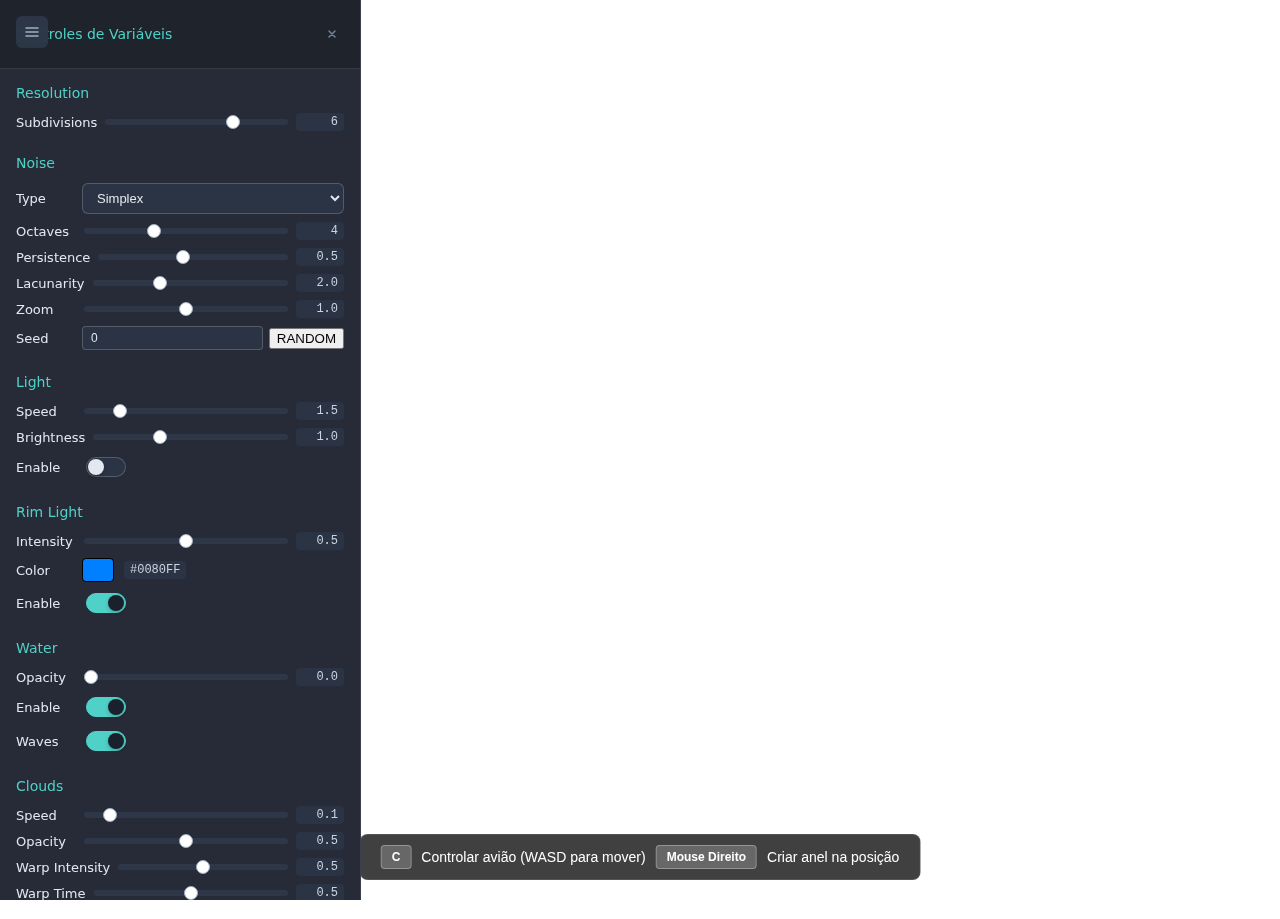
<file: index.html>
<!DOCTYPE html>
<html lang="pt-BR">
<head>
    <meta charset="UTF-8">
    <meta name="viewport" content="width=device-width, initial-scale=1.0">
    <title>Planet Generator</title>
    <link rel="stylesheet" href="styles.css">
</head>
<body>
    <canvas id="glcanvas"></canvas>

    <!-- FPS Counter -->
    <div id="fps-counter" class="fps-counter">FPS: 0</div>

    <!-- Controls Tooltip -->
    <div id="controls-tooltip" class="controls-tooltip">
        <span class="tooltip-key">C</span> Controlar avião (WASD para mover)
        <span class="tooltip-key">Mouse Direito</span> Criar anel na posição
    </div>

    <!-- Controls Toggle Button -->
    <button id="controls-toggle" class="controls-toggle" aria-label="Toggle Controls">
        <svg width="16" height="16" viewBox="0 0 16 16" fill="none">
            <path d="M2 4h12M2 8h12M2 12h12" stroke="currentColor" stroke-width="1.5" stroke-linecap="round"/>
        </svg>
    </button>

    <!-- Controls Panel -->
    <div id="controls" class="controls-panel controls-visible">
        <!-- Header -->
        <div class="controls-header">
            <div class="header-left">
                <span>Controles de Variáveis</span>
            </div>
            <div class="header-right">
                <button id="controls-close" class="controls-close" aria-label="Close Controls">
                    <svg width="12" height="12" viewBox="0 0 12 12" fill="none">
                        <path d="M9 3L3 9M3 3l6 6" stroke="currentColor" stroke-width="1.5" stroke-linecap="round"/>
                    </svg>
                </button>
            </div>
        </div>

        <!-- Content -->
        <div class="controls-content">

            <!-- Resolution -->
            <div class="control-section">
                <h4>Resolution</h4>
                <div class="control-group">
                    <label for="subdivisons">Subdivisions</label>
                    <input type="range" id="subdivisons" min="1" max="8" value="6" step="1" autocomplete="off">
                    <span id="subdivisons-value">6</span>
                </div>
            </div>
        
            <!-- Noise -->
            <div class="control-section">
                <h4>Noise</h4>
                <div class="control-group">
                    <label for="noise-type">Type</label>
                    <select id="noise-type">
                        <option value="simplex">Simplex</option>
                        <option value="perlin">Perlin</option>
                        <option value="value">Value</option>
                    </select>
                </div>
                <div class="control-group">
                    <label for="octaves">Octaves</label>
                    <input type="range" id="octaves" min="1" max="10" value="4" step="1" autocomplete="off">
                    <span id="octaves-value">4</span>
                </div>
                <div class="control-group">
                    <label for="persistence">Persistence</label>
                    <input type="range" id="persistence" min="0.1" max="1.0" value="0.5" step="0.05" autocomplete="off">
                    <span id="persistence-value">0.5</span>
                </div>
                <div class="control-group">
                    <label for="lacunarity">Lacunarity</label>
                    <input type="range" id="lacunarity" min="1.0" max="4.0" value="2.0" step="0.1" autocomplete="off">
                    <span id="lacunarity-value">2.0</span>
                </div>
                <div class="control-group">
                    <label for="noise-zoom">Zoom</label>
                    <input type="range" id="noise-zoom" min="0.0" max="2.0" value="1.0" step="0.05" autocomplete="off">
                    <span id="noise-zoom-value">1.0</span>
                </div>
                <div class="control-group">
                    <label for="seed-input">Seed</label>
                    <input type="number" id="seed-input" min="0" max="2147483647" value="0" step="1" autocomplete="off" style="flex: 1; padding: 4px 8px; background: rgba(45, 55, 72, 0.8); border: 1px solid rgba(255, 255, 255, 0.2); border-radius: 4px; color: #e2e8f0; font-size: 12px;">
                    <button id="seed-random" class="action-button-small">RANDOM</button>
                </div>
            </div>

            <!-- Light -->
            <div class="control-section">
                <h4>Light</h4>
                <div class="control-group">
                    <label for="light-speed">Speed</label>
                    <input type="range" id="light-speed" min="0.0" max="10.0" value="1.5" step="0.1" autocomplete="off">
                    <span id="light-speed-value">1.5</span>
                </div>
                <div class="control-group">
                    <label for="light-brightness">Brightness</label>
                    <input type="range" id="light-brightness" min="0.0" max="3.0" value="1.0" step="0.1" autocomplete="off">
                    <span id="light-brightness-value">1.0</span>
                </div>
                <div class="control-group">
                    <label for="lambertian-toggle">Enable</label>
                    <input type="checkbox" id="lambertian-toggle" autocomplete="off">
                </div>
            </div>

            <!-- Rim -->
            <div class="control-section">
                <h4>Rim Light</h4>
                <div class="control-group">
                    <label for="rim-intensity">Intensity</label>
                    <input type="range" id="rim-intensity" min="0.0" max="1.0" value="0.5" step="0.01" autocomplete="off">
                    <span id="rim-intensity-value">0.5</span>
                </div>
                <div class="control-group">
                    <label for="rim-color">Color</label>
                    <input type="color" id="rim-color" value="#0080FF" autocomplete="off">
                    <span id="rim-color-value">#0080FF</span>
                </div>
                <div class="control-group">
                    <label for="rim-toggle">Enable</label>
                    <input type="checkbox" id="rim-toggle" checked autocomplete="off">
                </div>
            </div>

            <!-- Water -->
            <div class="control-section">
                <h4>Water</h4>
                <div class="control-group">
                    <label for="water-opacity">Opacity</label>
                    <input type="range" id="water-opacity" min="0.0" max="1.0" value="0.0" step="0.01" autocomplete="off">
                    <span id="water-opacity-value">0.0</span>
                </div>
                <div class="control-group">
                    <label for="water-toggle">Enable</label>
                    <input type="checkbox" id="water-toggle" checked autocomplete="off">
                </div>
                <div class="control-group">
                    <label for="waves-toggle">Waves</label>
                    <input type="checkbox" id="waves-toggle" checked autocomplete="off">
                </div>
            </div>

            <!-- Clouds -->
            <div class="control-section">
                <h4>Clouds</h4>
                <div class="control-group">
                    <label for="cloud-speed">Speed</label>
                    <input type="range" id="cloud-speed" min="0.0" max="1.0" value="0.1" step="0.05" autocomplete="off">
                    <span id="cloud-speed-value">0.1</span>
                </div>
                <div class="control-group">
                    <label for="cloud-opacity">Opacity</label>
                    <input type="range" id="cloud-opacity" min="0.0" max="1.0" value="0.5" step="0.05" autocomplete="off">
                    <span id="cloud-opacity-value">0.5</span>
                </div>
                <div class="control-group">
                    <label for="cloud-warp-intensity">Warp Intensity</label>
                    <input type="range" id="cloud-warp-intensity" min="0.0" max="1.0" value="0.5" step="0.05" autocomplete="off">
                    <span id="cloud-warp-intensity-value">0.5</span>
                </div>
                <div class="control-group">
                    <label for="cloud-warp-time">Warp Time</label>
                    <input type="range" id="cloud-warp-time" min="0.0" max="1.0" value="0.5" step="0.05" autocomplete="off">
                    <span id="cloud-warp-time-value">0.5</span>
                </div>
                <div class="control-group">
                    <label for="cloud-texture-zoom">Texture Zoom</label>
                    <input type="range" id="cloud-texture-zoom" min="0.0" max="5.0" value="1.10" step="0.1" autocomplete="off">
                    <span id="cloud-texture-zoom-value">1.10</span>
                </div>
                <div class="control-group">
                    <label for="cloud-threshold">Threshold</label>
                    <input type="range" id="cloud-threshold" min="0.0" max="1.0" value="0.65" step="0.01" autocomplete="off">
                    <span id="cloud-threshold-value">0.65</span>
                </div>
                <div class="control-group">
                    <label for="cloud-alpha">Alpha</label>
                    <input type="range" id="cloud-alpha" min="0.0" max="1.0" value="0.65" step="0.01" autocomplete="off">
                    <span id="cloud-alpha-value">0.65</span>
                </div>
                <div class="control-group">
                    <label for="cloud-color">Color</label>
                    <input type="color" id="cloud-color" value="#FFFFFF" autocomplete="off">
                    <span id="cloud-color-value">#FFFFFF</span>
                </div>
                <div class="control-group">
                    <label for="clouds-toggle">Enable</label>
                    <input type="checkbox" id="clouds-toggle" unchecked autocomplete="off">
                </div>
            </div>

            <!-- Terrain Layers -->
            <div class="control-section">
                <h4>Terrain Layers</h4>
                <div class="control-group">
                    <label for="terrain-displacement">Displacement</label>
                    <input type="range" id="terrain-displacement" min="0.0" max="1.0" value="0.3" step="0.01" autocomplete="off">
                    <span id="terrain-displacement-value">0.3</span>
                </div>
                <div class="control-group">
                    <label for="num-layers">Active Layers</label>
                    <input type="number" id="num-layers" min="1" max="10" value="10" step="1" autocomplete="off" style="width: 50px; padding: 4px; background: rgba(45, 55, 72, 0.8); border: 1px solid rgba(255, 255, 255, 0.2); border-radius: 4px; color: #e2e8f0; text-align: center;">
                    <span id="num-layers-value">10</span>
                </div>
                
                <!-- Layer Controls -->
                <div class="control-group">
                    <label for="layer0-level">Layer 0</label>
                    <input type="color" id="layer0-color" value="#08223e" autocomplete="off">
                    <input type="range" id="layer0-level" min="0.0" max="1.0" value="0.35" step="0.01" autocomplete="off">
                    <span id="layer0-value">0.35</span>
                </div>
                <div class="control-group">
                    <label for="layer1-level">Layer 1</label>
                    <input type="color" id="layer1-color" value="#1a3f62" autocomplete="off">
                    <input type="range" id="layer1-level" min="0.0" max="1.0" value="0.45" step="0.01" autocomplete="off">
                    <span id="layer1-value">0.45</span>
                </div>
                <div class="control-group">
                    <label for="layer2-level">Layer 2</label>
                    <input type="color" id="layer2-color" value="#365962" autocomplete="off">
                    <input type="range" id="layer2-level" min="0.0" max="1.0" value="0.50" step="0.01" autocomplete="off">
                    <span id="layer2-value">0.50</span>
                </div>
                <div class="control-group">
                    <label for="layer3-level">Layer 3</label>
                    <input type="color" id="layer3-color" value="#587262" autocomplete="off">
                    <input type="range" id="layer3-level" min="0.0" max="1.0" value="0.55" step="0.01" autocomplete="off">
                    <span id="layer3-value">0.55</span>
                </div>
                <div class="control-group">
                    <label for="layer4-level">Layer 4</label>
                    <input type="color" id="layer4-color" value="#ccb380" autocomplete="off">
                    <input type="range" id="layer4-level" min="0.0" max="1.0" value="0.60" step="0.01" autocomplete="off">
                    <span id="layer4-value">0.60</span>
                </div>
                <div class="control-group">
                    <label for="layer5-level">Layer 5</label>
                    <input type="color" id="layer5-color" value="#58723f" autocomplete="off">
                    <input type="range" id="layer5-level" min="0.0" max="1.0" value="0.65" step="0.01" autocomplete="off">
                    <span id="layer5-value">0.65</span>
                </div>
                <div class="control-group">
                    <label for="layer6-level">Layer 6</label>
                    <input type="color" id="layer6-color" value="#405934" autocomplete="off">
                    <input type="range" id="layer6-level" min="0.0" max="1.0" value="0.70" step="0.01" autocomplete="off">
                    <span id="layer6-value">0.70</span>
                </div>
                <div class="control-group">
                    <label for="layer7-level">Layer 7</label>
                    <input type="color" id="layer7-color" value="#72624c" autocomplete="off">
                    <input type="range" id="layer7-level" min="0.0" max="1.0" value="0.75" step="0.01" autocomplete="off">
                    <span id="layer7-value">0.75</span>
                </div>
                <div class="control-group">
                    <label for="layer8-level">Layer 8</label>
                    <input type="color" id="layer8-color" value="#c0c0c0" autocomplete="off">
                    <input type="range" id="layer8-level" min="0.0" max="1.0" value="0.80" step="0.01" autocomplete="off">
                    <span id="layer8-value">0.80</span>
                </div>
                <div class="control-group">
                    <label for="layer9-level">Layer 9</label>
                    <input type="color" id="layer9-color" value="#fafafa" autocomplete="off">
                    <input type="range" id="layer9-level" min="0.0" max="1.0" value="0.90" step="0.01" autocomplete="off">
                    <span id="layer9-value">0.90</span>
                </div>
            </div>
            
            <!-- Objects / Rings -->
            <div class="control-section">
                <h4>Objetos</h4>
                <div class="stats-display">
                    <div class="stat-item">
                        <span class="stat-label">Anéis Ativos</span>
                        <span id="ring-count" class="stat-value">0</span>
                    </div>
                </div>
                <div class="control-group">
                    <button id="add-ring-btn" class="action-button">Adicionar Anel</button>
                </div>
                <div class="control-group">
                    <button id="clear-rings-btn" class="action-button danger">Limpar Todos</button>
                </div>
            </div>

            <!-- Time Attack Game -->
            <div class="control-section">
                <h4>Collect Game</h4>
                
                <div class="game-stats">
                    <div class="stat-item">
                        <span class="stat-label">Tempo</span>
                        <span id="game-timer" class="stat-value highlight">30.0s</span>
                    </div>
                    <div class="stat-item">
                        <span class="stat-label">Anéis</span>
                        <span class="stat-value">
                            <span id="game-score">0</span> / <span id="game-target">10</span>
                        </span>
                    </div>
                </div>
                
                <div id="game-status" class="game-status"></div>

                <div class="control-group">
                    <button id="game-start-btn" class="action-button primary">
                        ▶ Iniciar Jogo
                    </button>
                </div>

                <div class="control-group">
                    <button id="game-restart-btn" class="action-button secondary" style="display: none;">
                        ▶ Reiniciar
                    </button>
                </div>
            </div>

            <!-- Other Settings -->
            <div class="control-section">
                <h4>Outros</h4>
                <div class="control-group">
                    <label for="wireframe-toggle">Wireframe</label>
                    <input type="checkbox" id="wireframe-toggle" autocomplete="off">
                </div>
            </div>

        </div>
    </div>

    <script type="module" src="main.js"></script>
</body>
</html>
</file>
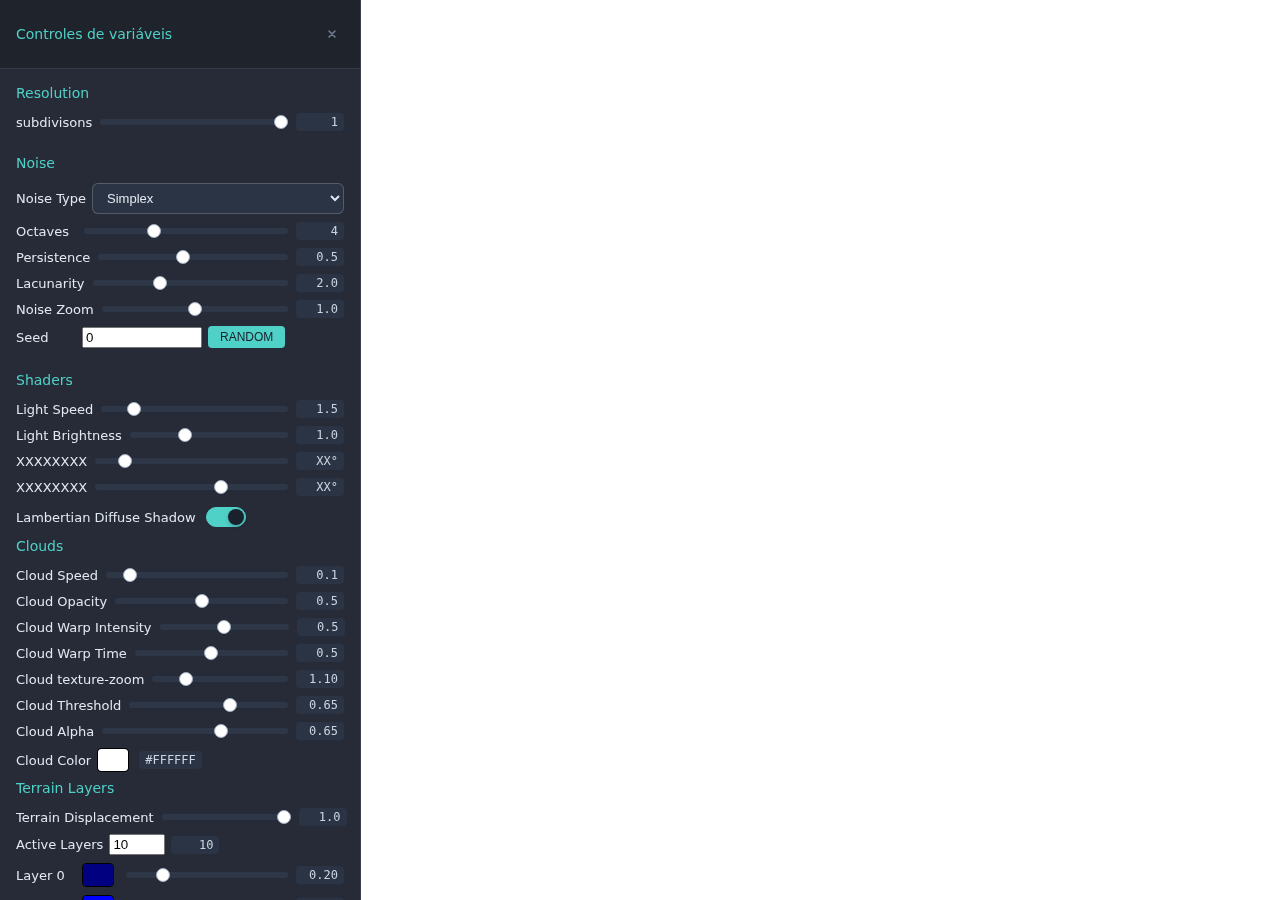
<file: REFACT(NOT WORKING)/index.html>
<!DOCTYPE html>
<html>
<head>
    <meta charset="UTF-8">
    <meta name="viewport" content="width=device-width, initial-scale=1.0">
    <title>Planet Generator</title>
    <link rel="stylesheet" href="styles.css">
</head>
<body>
    <canvas id="glcanvas"> </canvas>
    <button id="controls-toggle" class="controls-toggle" aria-label="Toggle Controls" style="display: none;">
        <svg width="16" height="16" viewBox="0 0 16 16" fill="none">
        <path d="M2 4h12M2 8h12M2 12h12" stroke="currentColor" stroke-width="1.5" stroke-linecap="round"/>
        </svg>
    </button>

    <div id="controls" class="controls-panel controls-visible">
        <div class="controls-header">
            <div class="header-left">
                <svg width="16" height="16" viewBox="0 0 16 16" fill="none" class="settings-icon">
                <path d="M2 4h12M2 8h12M2 12h12" stroke="currentColor" stroke-width="1.5" stroke-linecap="round"/>
                </svg>
                <span>Controles de variáveis</span>
            </div>
        <div class="header-right">
            <button id="controls-close" class="controls-close" aria-label="Close Controls">
            <svg width="12" height="12" viewBox="0 0 12 12" fill="none">
                <path d="M9 3L3 9M3 3l6 6" stroke="currentColor" stroke-width="1.5" stroke-linecap="round"/>
            </svg>
            </button>
        </div>
    </div>

    <div class="controls-content">

        <div class="control-section">
            <h4>Resolution</h4>
            <div class="control-group">
                <label for="subdivisons">subdivisons</label>
                <input type="range" id="subdivisons" min="1" max="6" value="6" step="1" autocomplete="off">
                <span id="subdivisons-value">1</span>
            </div>
        </div>
      
        <div class="control-section">
            <h4>Noise</h4>
            <div class="control-group">
                <label for="noise-type">Noise Type</label>
                <select id="noise-type">
                    <option value="simplex">Simplex</option>
                    <option value="perlin">Perlin</option>
                    <option value="value">Value</option>
                </select>
            </div>
            <div class="control-group">
                <label for="octaves">Octaves</label>
                <input type="range" id="octaves" min="1" max="10" value="4" step="1" autocomplete="off">
                <span id="octaves-value">4</span>
            </div>
            <div class="control-group">
                <label for="persistence">Persistence</label>
                <input type="range" id="persistence" min="0.1" max="1.0" value="0.5" step="0.05" autocomplete="off">
                <span id="persistence-value">0.5</span>
            </div>
            <div class="control-group">
                <label for="lacunarity">Lacunarity</label>
                <input type="range" id="lacunarity" min="1.0" max="4.0" value="2.0" step="0.1" autocomplete="off">
                <span id="lacunarity-value">2.0</span>
            </div>
            <div class="control-group">
                <label for="noise-zoom">Noise Zoom</label>
                <input type="range" id="noise-zoom" min="0.0" max="2.0" value="1.0" step="0.05" autocomplete="off">
                <span id="noise-zoom-value">1.0</span>
            </div>
            <!-- <div class="control-group">
                <label for="noise-resolution">Noise Resolution</label>
                <input type="range" id="noise-resolution" min="256" max="4096" value="512" step="256">
                <span id="noise-resolution-value">512</span>
            </div> -->
            <div class="control-group">
                <label for="seed-input">Seed</label>
                <input type="number" id="seed-input" min="0" max="9999999999" value="0" step="1" autocomplete="off">
                <button id="seed-random" style="padding: 4px 12px; background: #4fd1c7; border: none; border-radius: 4px; color: #1a202c; font-size: 12px; cursor: pointer; font-weight: 500;">RANDOM</button>

            </div>
        </div>

        <div class="control-section">
            <h4>Shaders</h4>
            <div class="control-group">
                <label for="light-speed">Light Speed</label>
                <input type="range" id="light-speed" min="0.0" max="10.0" value="1.5" step="0.1" autocomplete="off">
                <span id="light-speed-value">1.5</span>
            </div>
            <div class="control-group">
                <label for="light-speed">Light Brightness</label>
                <input type="range" id="light-brightness" min="0.0" max="3.0" value="1.0" step="0.1" autocomplete="off">
                <span id="light-brightness-value">1.0</span>
            </div>
            <div class="control-group">
                <label for="light-angle">XXXXXXXX</label>
                <input type="range" id="light-angle" min="0" max="360" value="45" step="1" autocomplete="off">
                <span id="light-angle-value">XX°</span>
            </div>
            <div class="control-group">
                <label for="light-pitch">XXXXXXXX</label>
                <input type="range" id="light-pitch" min="-90" max="90" value="30" step="1" autocomplete="off">
                <span id="light-pitch-value">XX°</span>
            </div>

            <div class="control-group">
                <label for="lambertian-toggle">Lambertian Diffuse Shadow</label>
                <input type="checkbox" id="lambertian-toggle" checked autocomplete="off">
            </div>

            <div class="control-section">
                <h4>Clouds</h4>

                <div class="control-group">
                    <label for="cloud-speed">Cloud Speed</label>
                    <input type="range" id="cloud-speed" min="0.0" max="1.0" value="0.1" step="0.05" autocomplete="off">
                    <span id="cloud-speed-value">0.1</span>
                </div>

                <div class="control-group">
                    <label for="cloud-opacity">Cloud Opacity</label>
                    <input type="range" id="cloud-opacity" min="0.0" max="1.0" value="0.5" step="0.05" autocomplete="off">
                    <span id="cloud-opacity-value">0.5</span>
                </div>

                <div class="control-group">
                    <label for="cloud-warp-intensity">Cloud Warp Intensity</label>
                    <input type="range" id="cloud-warp-intensity" min="0.0" max="1.0" value="0.5" step="0.05" autocomplete="off">
                    <span id="cloud-warp-intensity-value">0.5</span>
                </div>

                <div class="control-group">
                    <label for="cloud-warp-time">Cloud Warp Time</label>
                    <input type="range" id="cloud-warp-time" min="0.0" max="1.0" value="0.5" step="0.05" autocomplete="off">
                    <span id="cloud-warp-time-value">0.5</span>
                </div>

                <div class="control-group">
                    <label for="cloud-texture-zoom">Cloud texture-zoom</label>
                    <input type="range" id="cloud-texture-zoom" min="0.0" max="5.0" value="1.10" step="0.1" autocomplete="off">
                    <span id="cloud-texture-zoom-value">1.10</span>
                </div>

                <div class="control-group">
                    <label for="cloud-threshold">Cloud Threshold</label>
                    <input type="range" id="cloud-threshold" min="0.0" max="1.0" value="0.65" step="0.01" autocomplete="off">
                    <span id="cloud-threshold-value">0.65</span>
                </div>

                <div class="control-group">
                    <label for="cloud-alpha">Cloud Alpha</label>
                    <input type="range" id="cloud-alpha" min="0.0" max="1.0" value="0.65" step="0.01" autocomplete="off">
                    <span id="cloud-alpha-value">0.65</span>
                </div>

                <div class="control-group">
                    <label for="cloud-color">Cloud Color</label>
                    <input type="color" id="cloud-color" value="#FFFFFF" autocomplete="off">
                    <span id="cloud-color-value">#FFFFFF</span>
                </div>

            <div class="control-section">
                <h4>Terrain Layers</h4>
                <div class="control-group">
                    <label for="terrain-displacement">Terrain Displacement</label>
                    <input type="range" id="terrain-displacement" min="0.0" max="1.0" value="1.0" step="0.01" autocomplete="off">
                    <span id="terrain-displacement-value">1.0</span>
                </div>
                <div class="control-group">
                    <label for="num-layers">Active Layers</label>
                    <input type="number" id="num-layers" min="1" max="10" value="10" step="1" autocomplete="off">
                    <span id="num-layers-value">10</span>
                </div>
                <div class="control-group">
                    <label for="layer0-level">Layer 0</label>
                    <input type="color" id="layer0-color" value="#000080" autocomplete="off">
                    <input type="range" id="layer0-level" min="0.0" max="1.0" value="0.20" step="0.01" autocomplete="off">
                    <span id="layer0-value">0.20</span>
                </div>
                <div class="control-group">
                    <label for="layer1-level">Layer 1</label>
                    <input type="color" id="layer1-color" value="#0000ff" autocomplete="off">
                    <input type="range" id="layer1-level" min="0.0" max="1.0" value="0.30" step="0.01" autocomplete="off">
                    <span id="layer1-value">0.30</span>
                </div>
                <div class="control-group">
                    <label for="layer2-level">Layer 2</label>
                    <input type="color" id="layer2-color" value="#0080ff" autocomplete="off">
                    <input type="range" id="layer2-level" min="0.0" max="1.0" value="0.35" step="0.01" autocomplete="off">
                    <span id="layer2-value">0.35</span>
                </div>
                <div class="control-group">
                    <label for="layer3-level">Layer 3</label>
                    <input type="color" id="layer3-color" value="#ccb380" autocomplete="off">
                    <input type="range" id="layer3-level" min="0.0" max="1.0" value="0.40" step="0.01" autocomplete="off">
                    <span id="layer3-value">0.40</span>
                </div>
                <div class="control-group">
                    <label for="layer4-level">Layer 4</label>
                    <input type="color" id="layer4-color" value="#33ff33" autocomplete="off">
                    <input type="range" id="layer4-level" min="0.0" max="1.0" value="0.50" step="0.01" autocomplete="off">
                    <span id="layer4-value">0.50</span>
                </div>
                <div class="control-group">
                    <label for="layer5-level">Layer 5</label>
                    <input type="color" id="layer5-color" value="#008000" autocomplete="off">
                    <input type="range" id="layer5-level" min="0.0" max="1.0" value="0.60" step="0.01" autocomplete="off">
                    <span id="layer5-value">0.60</span>
                </div>
                <div class="control-group">
                    <label for="layer6-level">Layer 6</label>
                    <input type="color" id="layer6-color" value="#808080" autocomplete="off">
                    <input type="range" id="layer6-level" min="0.0" max="1.0" value="0.70" step="0.01" autocomplete="off">
                    <span id="layer6-value">0.70</span>
                </div>
                <div class="control-group">
                    <label for="layer7-level">Layer 7</label>
                    <input type="color" id="layer7-color" value="#404040" autocomplete="off">
                    <input type="range" id="layer7-level" min="0.0" max="1.0" value="0.75" step="0.01" autocomplete="off">
                    <span id="layer7-value">0.75</span>
                </div>
                <div class="control-group">
                    <label for="layer8-level">Layer 8</label>
                    <input type="color" id="layer8-color" value="#b36b00" autocomplete="off">
                    <input type="range" id="layer8-level" min="0.0" max="1.0" value="0.80" step="0.01" autocomplete="off">
                    <span id="layer8-value">0.80</span>
                </div>
                <div class="control-group">
                    <label for="layer9-level">Layer 9</label>
                    <input type="color" id="layer9-color" value="#8b4513" autocomplete="off">
                    <input type="range" id="layer9-level" min="0.0" max="1.0" value="0.85" step="0.01" autocomplete="off">
                    <span id="layer9-value">0.90</span>
                </div>
            </div>
        </div>

        <div class="control-section">
            <h4>Outro</h4>
            <div class="control-group">
                <label for="wireframe-toggle">Wireframe</label>
                <input type="checkbox" id="wireframe-toggle" unchecked autocomplete="off">
            </div>
            <div class="control-group">
                <label for="clouds-toggle">Clouds</label>
                <input type="checkbox" id="clouds-toggle" checked autocomplete="off">
            </div>
        </div>
    </div>
    <script type="module" src="main.js"></script>
</body>
</html>
</file>
<file: styles.css>
html, body {
  margin: 0;
  padding: 0;
  height: 100%;
  width: 100%;
  background-color: #ffffff; 
  overflow: hidden;
  font-family: -apple-system, BlinkMacSystemFont, 'Segoe UI', system-ui, sans-serif;
}

canvas {
  display: block;     
  width: 100vw;       
  height: 100vh;      
}

.controls-tooltip {
    position: fixed;
    bottom: 20px;
    left: 50%;
    transform: translateX(-50%);
    background: rgba(0, 0, 0, 0.75);
    color: #fff;
    padding: 10px 20px;
    border-radius: 8px;
    font-family: -apple-system, BlinkMacSystemFont, 'Segoe UI', Roboto, sans-serif;
    font-size: 14px;
    display: flex;
    align-items: center;
    gap: 10px;
    backdrop-filter: blur(10px);
    border: 1px solid rgba(255, 255, 255, 0.1);
    z-index: 100;
    transition: opacity 0.3s ease;
}

.tooltip-key {
    background: rgba(255, 255, 255, 0.2);
    padding: 4px 10px;
    border-radius: 4px;
    font-weight: bold;
    font-size: 12px;
    border: 1px solid rgba(255, 255, 255, 0.3);
}

.controls-tooltip.hidden {
    opacity: 0;
    pointer-events: none;
}

.controls-toggle {
  position: fixed;
  top: 16px;
  left: 16px;
  z-index: 1001;
  width: 32px;
  height: 32px;
  border: none;
  border-radius: 6px;
  background: rgba(45, 55, 72, 0.9);
  backdrop-filter: blur(8px);
  color: #a0aec0;
  cursor: pointer;
  display: flex;
  align-items: center;
  justify-content: center;
  transition: all 0.2s ease;
}

.controls-toggle:hover {
  background: rgba(45, 55, 72, 1);
  color: #e2e8f0;
}

.controls-panel {
  position: fixed;
  top: 0;
  left: 0;
  width: 360px;
  height: 100vh;
  background: rgba(26, 32, 44, 0.95);
  backdrop-filter: blur(10px);
  border-right: 1px solid rgba(255, 255, 255, 0.1);
  transform: translateX(-100%);
  transition: transform 0.25s ease-out;
  z-index: 1000;
  display: flex;
  flex-direction: column;
}

.controls-panel.controls-visible {
  transform: translateX(0);
}

.controls-header {
  display: flex;
  justify-content: space-between;
  align-items: center;
  padding: 12px 16px;
  border-bottom: 1px solid rgba(255, 255, 255, 0.1);
  background: rgba(0, 0, 0, 0.2);
  min-height: 44px;
}

.header-left {
  display: flex;
  align-items: center;
  gap: 8px;
  color: #4fd1c7;
  font-size: 14px;
  font-weight: 500;
}

.header-left .settings-icon {
  display: none; 
}

.header-right {
  display: flex;
  align-items: center;
  gap: 8px;
}

.controls-close {
  width: 24px;
  height: 24px;
  border: none;
  border-radius: 4px;
  background: transparent;
  color: #718096;
  cursor: pointer;
  display: flex;
  align-items: center;
  justify-content: center;
  transition: all 0.15s ease;
}

.controls-close:hover {
  background: rgba(255, 255, 255, 0.1);
  color: #e2e8f0;
}

/* Content Area */
.controls-content {
  flex: 1;
  overflow-y: auto;
  padding: 16px;
}

.controls-content::-webkit-scrollbar { width: 4px; }
.controls-content::-webkit-scrollbar-track { background: transparent; }
.controls-content::-webkit-scrollbar-thumb {
  background: rgba(255, 255, 255, 0.2);
  border-radius: 2px;
}

.control-section { margin-bottom: 24px; }
.control-section h4 {
  margin: 0 0 12px 0;
  font-size: 14px;
  font-weight: 500;
  color: #4fd1c7;
  text-transform: none;
}
.control-section h5 {
  margin: 16px 0 8px 0;
  font-size: 12px;
  font-weight: 500;
  color: #4fd1c7;
  text-transform: none;
}

.control-group {
  display: flex;
  align-items: center;
  margin-bottom: 8px;
  gap: 6px;
}

.control-group label {
  font-size: 13px;
  font-weight: 400;
  color: #e2e8f0;
  min-width: 60px;
  flex-shrink: 0;
}

.control-group input[type="range"] {
  --track-bg: #2d3748;
  --fill-bg: #4fd1c7;
  --thumb-size: 14px;
  --track-height: 6px;
  
  -webkit-appearance: none;
  appearance: none;
  background: transparent;
  cursor: pointer;
  flex: 1;
}

.control-group input[type="range"]::-webkit-slider-runnable-track {
  height: var(--track-height);
  border-radius: calc(var(--track-height) / 2);
  background: linear-gradient(to right, 
    var(--fill-bg) var(--progress, 0%), 
    var(--track-bg) var(--progress, 0%)
  );
}

.control-group input[type="range"]::-webkit-slider-thumb {
  -webkit-appearance: none;
  appearance: none;
  width: var(--thumb-size);
  height: var(--thumb-size);
  border-radius: 50%;
  background-color: white;
  margin-top: calc((var(--thumb-size) - var(--track-height)) / -2);
  border: 1px solid #a0aec0;
}

.control-group input[type="range"]::-moz-range-track {
  height: var(--track-height);
  border-radius: calc(var(--track-height) / 2);
  background-color: var(--track-bg);
}

.control-group input[type="range"]::-moz-range-progress {
  height: var(--track-height);
  border-radius: calc(var(--track-height) / 2);
  background-color: var(--fill-bg);
}

.control-group input[type="range"]::-moz-range-thumb {
  width: var(--thumb-size);
  height: var(--thumb-size);
  border-radius: 50%;
  background-color: white;
  border: 1px solid #a0aec0;
}

.control-group input[type="checkbox"] {
  appearance: none;
  -webkit-appearance: none;
  width: 40px;
  height: 20px;
  background: rgba(45, 55, 72, 0.8);
  border: 1px solid rgba(255, 255, 255, 0.2);
  border-radius: 10px;
  position: relative;
  cursor: pointer;
  transition: all 0.3s ease;
  outline: none;
}

.control-group input[type="checkbox"]:hover {
  border-color: rgba(79, 209, 199, 0.5);
}

.control-group input[type="checkbox"]:checked {
  background: #4fd1c7;
  border-color: #4fd1c7;
}

.control-group input[type="checkbox"]::before {
  content: '';
  position: absolute;
  width: 16px;
  height: 16px;
  border-radius: 50%;
  background: #e2e8f0;
  top: 1px;
  left: 1px;
  transition: all 0.3s ease;
  box-shadow: 0 2px 4px rgba(0, 0, 0, 0.2);
}

.control-group input[type="checkbox"]:checked::before {
  left: 21px;
  background: #1a202c;
}

.control-group label[for="wireframe-toggle"] {
  cursor: pointer;
}

.control-group label[for="lambertian-toggle"]{
  cursor: pointer;
}

.control-group input[type="color"] {
  width: 32px;
  height: 24px;
  border: 1px solid #000000;
  border-radius: 4px;
  cursor: pointer;
  background: transparent;
  padding: 0;
  margin: 0 4px 0 0;
}

.control-group input[type="color"]::-webkit-color-swatch-wrapper {
  padding: 0;
}

.control-group input[type="color"]::-webkit-color-swatch {
  border: none;
  border-radius: 3px;
}

.control-group input[type="color"]::-moz-color-swatch {
  border: none;
  border-radius: 3px;
}

.control-group input[type="color"]:hover {
  border-color: #4fd1c7;
}

.control-group span {
  min-width: 36px;
  text-align: right;
  font-family: 'SF Mono', 'Monaco', 'Consolas', monospace;
  font-size: 12px;
  color: #cbd5e0;
  background: rgba(45, 55, 72, 0.8);
  padding: 2px 6px;
  border-radius: 4px;
  flex-shrink: 0;
}

.info-section {
  margin-top: 20px;
  padding: 12px;
  background: rgba(45, 55, 72, 0.6);
  border-radius: 6px;
  border-left: 3px solid #4fd1c7;
}

.info-section p {
  margin: 0;
  font-size: 12px;
  color: #cbd5e0;
  line-height: 1.4;
}

@media (max-width: 768px) {
  .controls-panel { width: 100vw; }
  .controls-toggle { top: 12px; left: 12px; }
}

.controls-toggle:focus,
.controls-close:focus,
.control-group input[type="range"]:focus {
  outline: 2px solid #4fd1c7;
  outline-offset: 2px;
}


.control-group select {
  flex: 1;
  padding: 6px 10px;
  background: rgba(45, 55, 72, 0.8);
  border: 1px solid rgba(255, 255, 255, 0.2);
  border-radius: 6px;
  color: #e2e8f0;
  font-size: 13px;
  cursor: pointer;
  outline: none;
  transition: all 0.2s ease;
}

.control-group select:hover {
  border-color: rgba(79, 209, 199, 0.5);
}

.control-group select:focus {
  border-color: #4fd1c7;
}

.control-group select option {
  background: #2d3748;
  color: #e2e8f0;
}

.action-button {
    width: 100%;
    padding: 6px 12px;
    background: #4fd1c7;
    border: none;
    border-radius: 4px;
    color: #1a202c;
    font-size: 13px;
    font-weight: 500;
    cursor: pointer;
    transition: all 0.2s ease;
}

.action-button:hover {
    background: #38b2ac;
}

.action-button:active {
    transform: scale(0.98);
}

.action-button.danger {
    background: #fc8181;
}

.action-button.danger:hover {
    background: #f56565;
}
</file>
<file: REFACT(NOT WORKING)/styles.css>
html, body {
  margin: 0;
  padding: 0;
  height: 100%;
  width: 100%;
  background-color: #ffffff; 
  overflow: hidden;
  font-family: -apple-system, BlinkMacSystemFont, 'Segoe UI', system-ui, sans-serif;
}

canvas {
  display: block;     
  width: 100vw;       
  height: 100vh;      
}

.controls-toggle {
  position: fixed;
  top: 16px;
  left: 16px;
  z-index: 1001;
  width: 32px;
  height: 32px;
  border: none;
  border-radius: 6px;
  background: rgba(45, 55, 72, 0.9);
  backdrop-filter: blur(8px);
  color: #a0aec0;
  cursor: pointer;
  display: flex;
  align-items: center;
  justify-content: center;
  transition: all 0.2s ease;
}

.controls-toggle:hover {
  background: rgba(45, 55, 72, 1);
  color: #e2e8f0;
}

.controls-panel {
  position: fixed;
  top: 0;
  left: 0;
  width: 360px;
  height: 100vh;
  background: rgba(26, 32, 44, 0.95);
  backdrop-filter: blur(10px);
  border-right: 1px solid rgba(255, 255, 255, 0.1);
  transform: translateX(-100%);
  transition: transform 0.25s ease-out;
  z-index: 1000;
  display: flex;
  flex-direction: column;
}

.controls-panel.controls-visible {
  transform: translateX(0);
}

.controls-header {
  display: flex;
  justify-content: space-between;
  align-items: center;
  padding: 12px 16px;
  border-bottom: 1px solid rgba(255, 255, 255, 0.1);
  background: rgba(0, 0, 0, 0.2);
  min-height: 44px;
}

.header-left {
  display: flex;
  align-items: center;
  gap: 8px;
  color: #4fd1c7;
  font-size: 14px;
  font-weight: 500;
}

.header-left .settings-icon {
  display: none; 
}

.header-right {
  display: flex;
  align-items: center;
  gap: 8px;
}

.controls-close {
  width: 24px;
  height: 24px;
  border: none;
  border-radius: 4px;
  background: transparent;
  color: #718096;
  cursor: pointer;
  display: flex;
  align-items: center;
  justify-content: center;
  transition: all 0.15s ease;
}

.controls-close:hover {
  background: rgba(255, 255, 255, 0.1);
  color: #e2e8f0;
}

/* Content Area */
.controls-content {
  flex: 1;
  overflow-y: auto;
  padding: 16px;
}

.controls-content::-webkit-scrollbar { width: 4px; }
.controls-content::-webkit-scrollbar-track { background: transparent; }
.controls-content::-webkit-scrollbar-thumb {
  background: rgba(255, 255, 255, 0.2);
  border-radius: 2px;
}

.control-section { margin-bottom: 24px; }
.control-section h4 {
  margin: 0 0 12px 0;
  font-size: 14px;
  font-weight: 500;
  color: #4fd1c7;
  text-transform: none;
}
.control-section h5 {
  margin: 16px 0 8px 0;
  font-size: 12px;
  font-weight: 500;
  color: #4fd1c7;
  text-transform: none;
}

.control-group {
  display: flex;
  align-items: center;
  margin-bottom: 8px;
  gap: 6px;
}

.control-group label {
  font-size: 13px;
  font-weight: 400;
  color: #e2e8f0;
  min-width: 60px;
  flex-shrink: 0;
}

.control-group input[type="range"] {
  --track-bg: #2d3748;
  --fill-bg: #4fd1c7;
  --thumb-size: 14px;
  --track-height: 6px;
  
  -webkit-appearance: none;
  appearance: none;
  background: transparent;
  cursor: pointer;
  flex: 1;
}

.control-group input[type="range"]::-webkit-slider-runnable-track {
  height: var(--track-height);
  border-radius: calc(var(--track-height) / 2);
  background: linear-gradient(to right, 
    var(--fill-bg) var(--progress, 0%), 
    var(--track-bg) var(--progress, 0%)
  );
}

.control-group input[type="range"]::-webkit-slider-thumb {
  -webkit-appearance: none;
  appearance: none;
  width: var(--thumb-size);
  height: var(--thumb-size);
  border-radius: 50%;
  background-color: white;
  margin-top: calc((var(--thumb-size) - var(--track-height)) / -2);
  border: 1px solid #a0aec0;
}

.control-group input[type="range"]::-moz-range-track {
  height: var(--track-height);
  border-radius: calc(var(--track-height) / 2);
  background-color: var(--track-bg);
}

.control-group input[type="range"]::-moz-range-progress {
  height: var(--track-height);
  border-radius: calc(var(--track-height) / 2);
  background-color: var(--fill-bg);
}

.control-group input[type="range"]::-moz-range-thumb {
  width: var(--thumb-size);
  height: var(--thumb-size);
  border-radius: 50%;
  background-color: white;
  border: 1px solid #a0aec0;
}

.control-group input[type="checkbox"] {
  appearance: none;
  -webkit-appearance: none;
  width: 40px;
  height: 20px;
  background: rgba(45, 55, 72, 0.8);
  border: 1px solid rgba(255, 255, 255, 0.2);
  border-radius: 10px;
  position: relative;
  cursor: pointer;
  transition: all 0.3s ease;
  outline: none;
}

.control-group input[type="checkbox"]:hover {
  border-color: rgba(79, 209, 199, 0.5);
}

.control-group input[type="checkbox"]:checked {
  background: #4fd1c7;
  border-color: #4fd1c7;
}

.control-group input[type="checkbox"]::before {
  content: '';
  position: absolute;
  width: 16px;
  height: 16px;
  border-radius: 50%;
  background: #e2e8f0;
  top: 1px;
  left: 1px;
  transition: all 0.3s ease;
  box-shadow: 0 2px 4px rgba(0, 0, 0, 0.2);
}

.control-group input[type="checkbox"]:checked::before {
  left: 21px;
  background: #1a202c;
}

.control-group label[for="wireframe-toggle"] {
  cursor: pointer;
}

.control-group label[for="lambertian-toggle"]{
  cursor: pointer;
}

.control-group input[type="color"] {
  width: 32px;
  height: 24px;
  border: 1px solid #000000;
  border-radius: 4px;
  cursor: pointer;
  background: transparent;
  padding: 0;
  margin: 0 4px 0 0;
}

.control-group input[type="color"]::-webkit-color-swatch-wrapper {
  padding: 0;
}

.control-group input[type="color"]::-webkit-color-swatch {
  border: none;
  border-radius: 3px;
}

.control-group input[type="color"]::-moz-color-swatch {
  border: none;
  border-radius: 3px;
}

.control-group input[type="color"]:hover {
  border-color: #4fd1c7;
}

.control-group span {
  min-width: 36px;
  text-align: right;
  font-family: 'SF Mono', 'Monaco', 'Consolas', monospace;
  font-size: 12px;
  color: #cbd5e0;
  background: rgba(45, 55, 72, 0.8);
  padding: 2px 6px;
  border-radius: 4px;
  flex-shrink: 0;
}

.info-section {
  margin-top: 20px;
  padding: 12px;
  background: rgba(45, 55, 72, 0.6);
  border-radius: 6px;
  border-left: 3px solid #4fd1c7;
}

.info-section p {
  margin: 0;
  font-size: 12px;
  color: #cbd5e0;
  line-height: 1.4;
}

@media (max-width: 768px) {
  .controls-panel { width: 100vw; }
  .controls-toggle { top: 12px; left: 12px; }
}

.controls-toggle:focus,
.controls-close:focus,
.control-group input[type="range"]:focus {
  outline: 2px solid #4fd1c7;
  outline-offset: 2px;
}


.control-group select {
  flex: 1;
  padding: 6px 10px;
  background: rgba(45, 55, 72, 0.8);
  border: 1px solid rgba(255, 255, 255, 0.2);
  border-radius: 6px;
  color: #e2e8f0;
  font-size: 13px;
  cursor: pointer;
  outline: none;
  transition: all 0.2s ease;
}

.control-group select:hover {
  border-color: rgba(79, 209, 199, 0.5);
}

.control-group select:focus {
  border-color: #4fd1c7;
}

.control-group select option {
  background: #2d3748;
  color: #e2e8f0;
}
</file>
